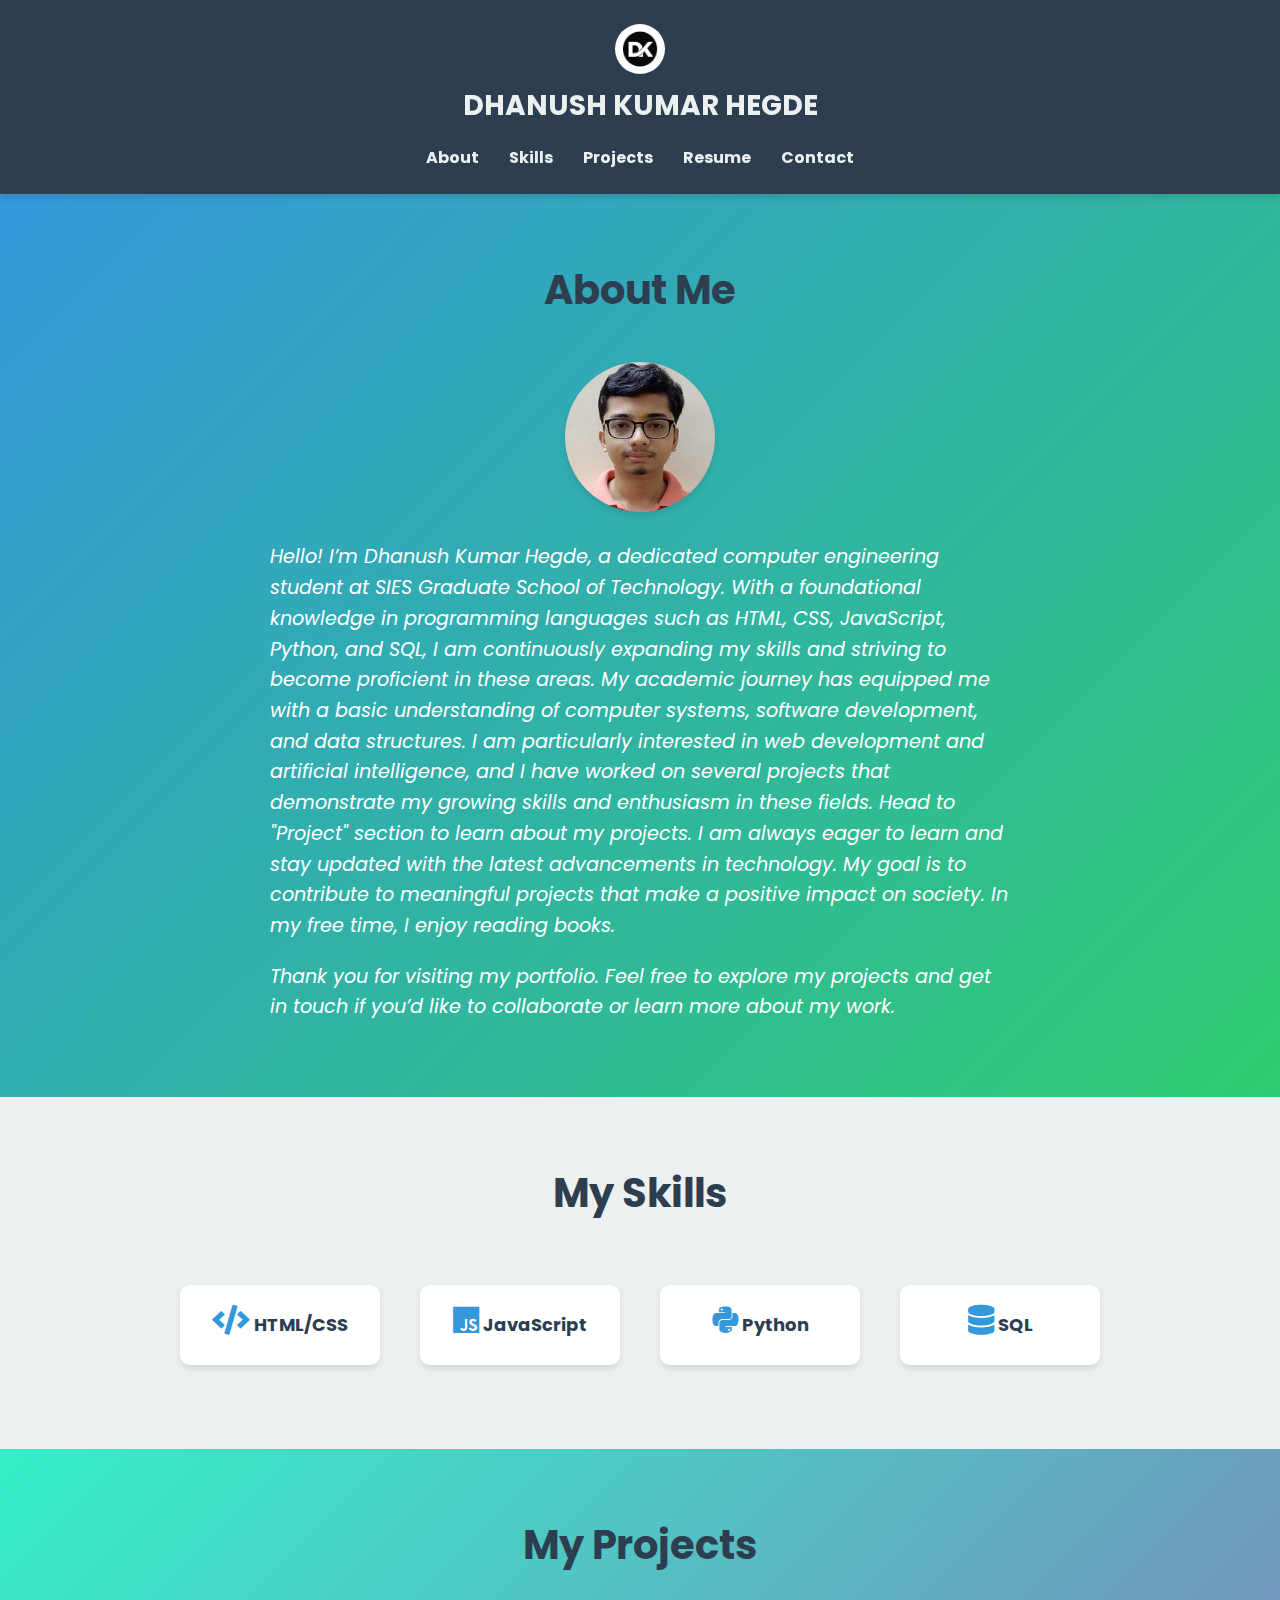
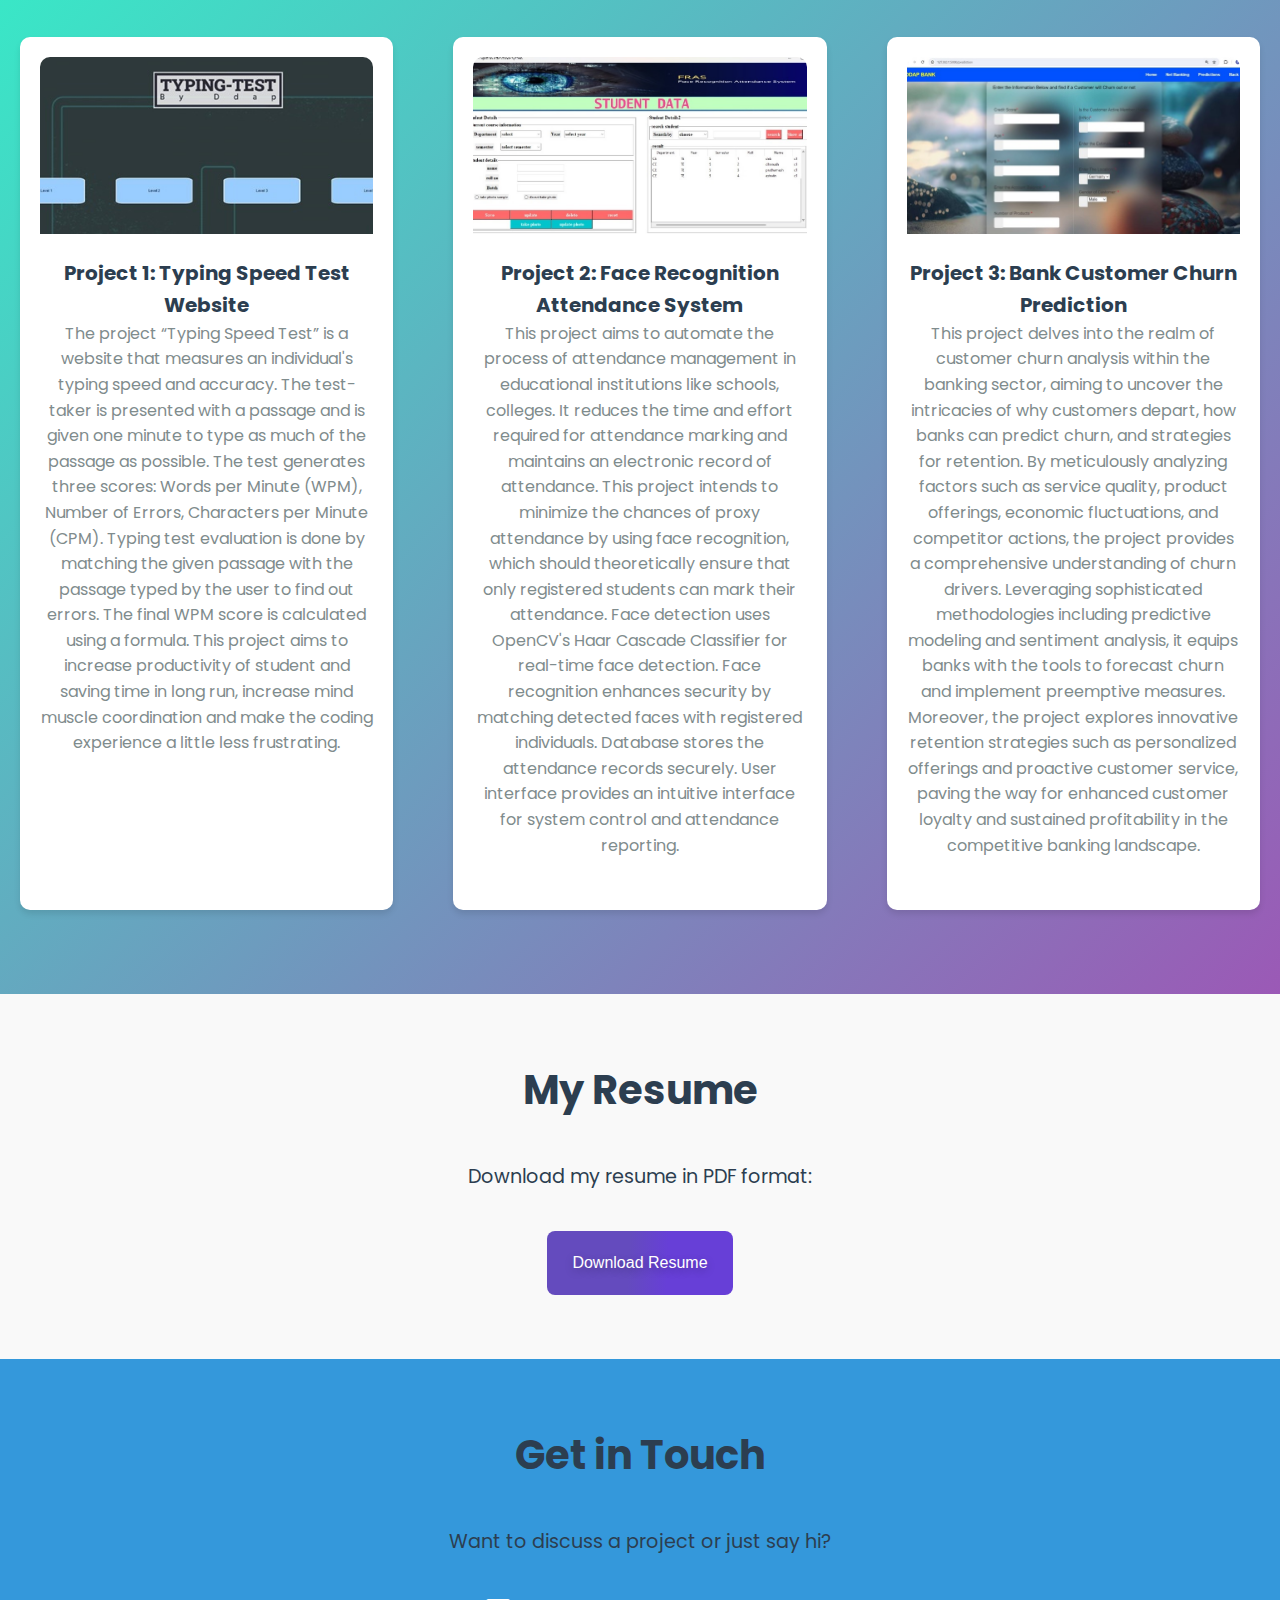
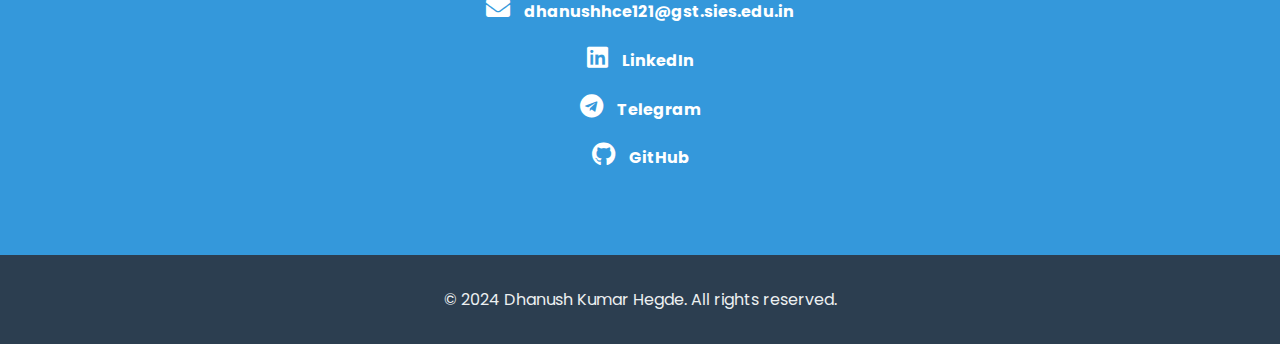
<file: Task 1 - Portfolio/Index.html>
<!DOCTYPE html>
<html lang="en">
<head>
    <meta charset="UTF-8">
    <meta name="viewport" content="width=device-width, initial-scale=1.0">
    <title>My Personal Portfolio</title>
    <link rel="stylesheet" href="styles.css">
    <link rel="stylesheet" href="https://cdnjs.cloudflare.com/ajax/libs/font-awesome/5.15.3/css/all.min.css">
</head>
<body>
    <header>
        <div class="logo">
            <img src="logo.png" alt="My Logo" />
            <h1>Dhanush Kumar Hegde</h1>
        </div>
        <nav>
            <ul>
                <li><a href="#about">About</a></li>
                <li><a href="#skills">Skills</a></li>
                <li><a href="#projects">Projects</a></li>
                <li><a href="#resume">Resume</a></li>
                <li><a href="#contact">Contact</a></li>
            </ul>
        </nav>
    </header>

    <section id="about">
        <h1>About Me</h1>
        <div class="about-content">
            <img src="profile-pic.jpg" alt="Profile Picture" class="profile-pic">
            <p>Hello! I’m Dhanush Kumar Hegde, a dedicated computer engineering student at SIES Graduate School of Technology. With a foundational knowledge in programming languages such as HTML, CSS, JavaScript, Python, and SQL, I am continuously expanding my skills and striving to become proficient in these areas. My academic journey has equipped me with a basic understanding of computer systems, software development, and data structures. I am particularly interested in web development and artificial intelligence, and I have worked on several projects that demonstrate my growing skills and enthusiasm in these fields. Head to "Project" section to learn about my projects. I am always eager to learn and stay updated with the latest advancements in technology. My goal is to contribute to meaningful projects that make a positive impact on society. In my free time, I enjoy reading books.</p>
            <p>Thank you for visiting my portfolio. Feel free to explore my projects and get in touch if you’d like to collaborate or learn more about my work.</p>
        </div>
    </section>

    <section id="skills">
        <h1>My Skills</h1>
        <ul class="skills-list">
            <li>
                <i class="fas fa-code"></i>
                <span>HTML/CSS</span>
            </li>
            <li>
                <i class="fab fa-js"></i>
                <span>JavaScript</span>
            </li>
            <li>
                <i class="fab fa-python"></i>
                <span>Python</span>
            </li>
            <li>
                <i class="fas fa-database"></i>
                <span>SQL</span>
            </li>
        </ul>
    </section>
    <section id="projects">
        <h1>My Projects</h1>
        <div class="project-grid">
            <div class="project">
                <img src="project1.jpg" alt="Project 1 Image" class="project-image">
                <h2>Project 1: Typing Speed Test Website</h2>
                <p>The project “Typing Speed Test” is a website that measures an individual's typing speed and accuracy. 
                    The test-taker is presented with a passage and is given one minute to type as much of the passage as possible. The test generates three scores: Words per Minute (WPM), Number of Errors, Characters per Minute (CPM). 
                    Typing test evaluation is done by matching the given passage with the passage typed by the user to find out errors. The final WPM score is calculated using a formula. This project aims to increase productivity of student and saving time in long run, increase mind muscle coordination and make the coding experience a little less frustrating.</p>
            </div>
            <div class="project">
                <img src="project2.jpg" alt="Project 2 Image" class="project-image">
                <h2>Project 2: Face Recognition Attendance System</h2>
                <p>This project aims to automate the process of attendance management in educational institutions like schools, colleges. It reduces the time and effort required for attendance marking and maintains an electronic record of attendance. This project intends to minimize the chances of proxy attendance by using face recognition, which should theoretically ensure that only registered students can mark their attendance. Face detection uses OpenCV's Haar Cascade Classifier for real-time face detection. Face recognition enhances security by matching detected faces with registered individuals. Database stores the attendance records securely. User interface provides an intuitive interface for system control and attendance reporting.</p>
            </div>
            <div class="project">
                <img src="project3.jpg" alt="Project 3 Image" class="project-image">
                <h2>Project 3: Bank Customer Churn Prediction</h2>
                <p>This project delves into the realm of customer churn analysis within the banking sector, 
                    aiming to uncover the intricacies of why customers depart, how banks can predict churn, and 
                    strategies for retention. By meticulously analyzing factors such as service quality, product 
                    offerings, economic fluctuations, and competitor actions, the project provides a 
                    comprehensive understanding of churn drivers. Leveraging sophisticated methodologies 
                    including predictive modeling and sentiment analysis, it equips banks with the tools to 
                    forecast churn and implement preemptive measures. Moreover, the project explores 
                    innovative retention strategies such as personalized offerings and proactive customer service, 
                    paving the way for enhanced customer loyalty and sustained profitability in the competitive 
                    banking landscape.</p>
            </div>
        </div>
    </section>

    <section id="resume">
        <h1>My Resume</h1>
        <p>Download my resume in PDF format:</p>
        <a href="resume.pdf" download="Dhanush_Kumar_Hegde_Resume.pdf">
            <button class="button" role="button">Download Resume</button>
        </a>
    </section>

    <section id="contact">
        <h1>Get in Touch</h1>
        <p>Want to discuss a project or just say hi?</p>
        <ul class="contact-info">
            <li>
                <i class="fas fa-envelope"></i>
                <a href="mailto:dhanushhce121@gst.sies.edu.in">dhanushhce121@gst.sies.edu.in</a>
            </li>
            <li>
                <i class="fab fa-linkedin"></i>
                <a href="https://www.linkedin.com/in/dhanush-kumar-hegde">LinkedIn</a>
            </li>
            <li>
                <i class="fab fa-telegram"></i>
                <a href="https://www.t.me/dkrails14025">Telegram</a>
            </li>
            <li>
                <i class="fab fa-github"></i>
                <a href="https://github.com/dk14025">GitHub</a>
            </li>
        </ul>
    </section>
    <footer>
        <p>&copy; 2024 Dhanush Kumar Hegde. All rights reserved.</p>
    </footer>
</body>
</html>
</file>
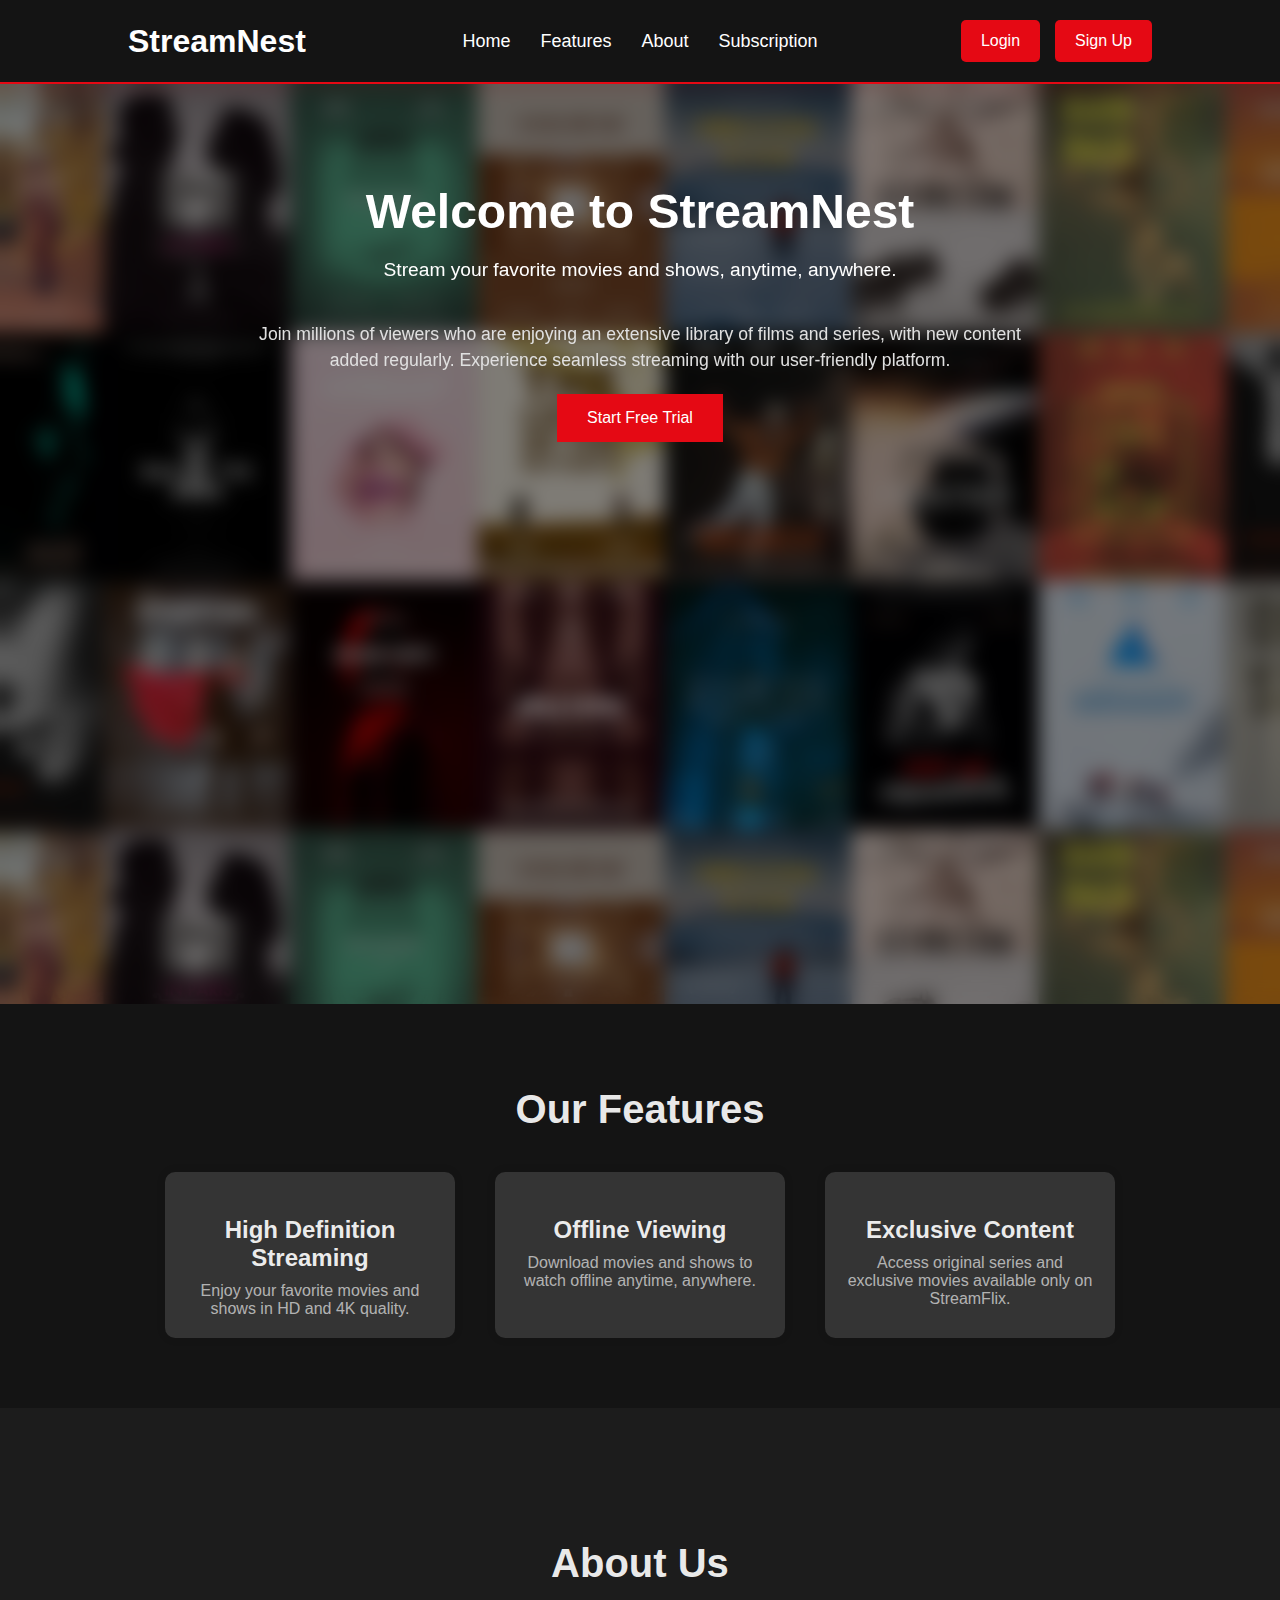
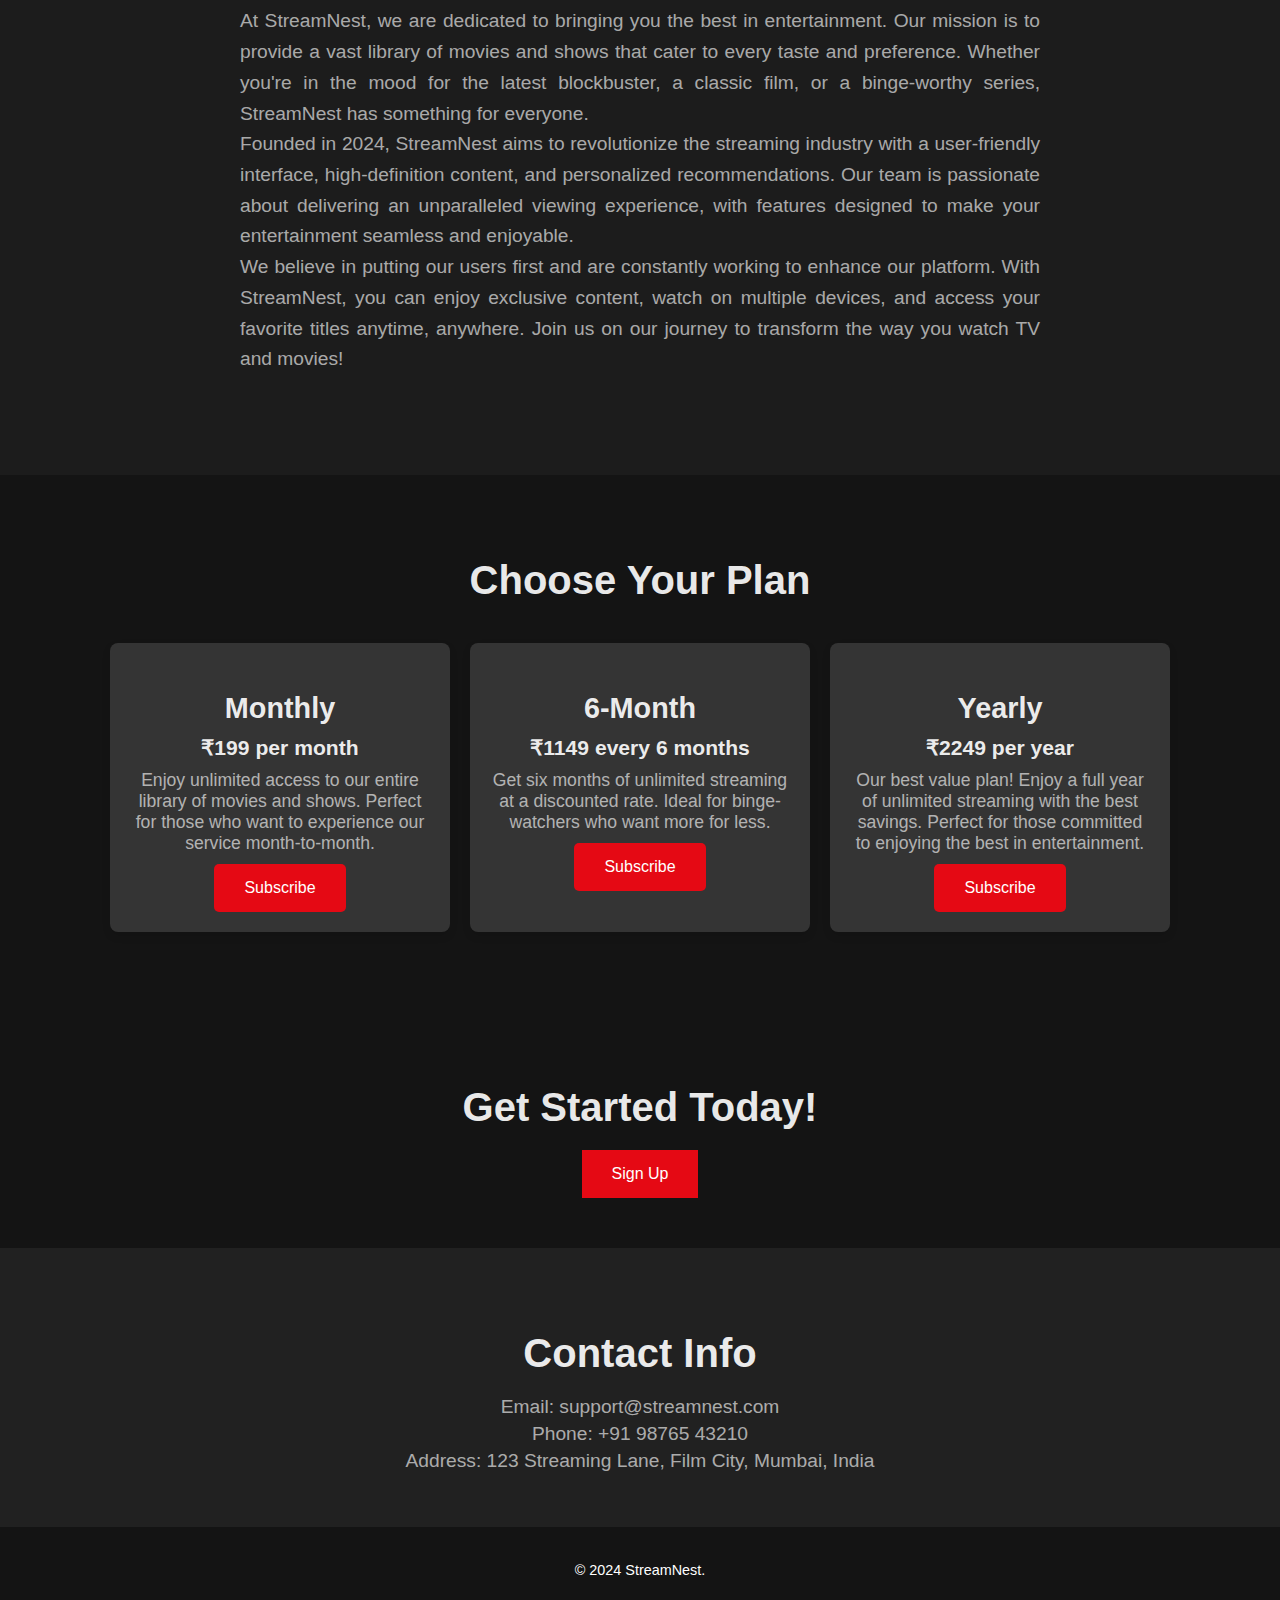
<file: Task 2 - Landing Page/index.html>
<!DOCTYPE html>
<html lang="en">
<head>
    <meta charset="UTF-8">
    <meta name="viewport" content="width=device-width, initial-scale=1.0">
    <title>Landing Page</title>
    <link rel="stylesheet" href="styles.css">
    <link rel="stylesheet" href="https://cdnjs.cloudflare.com/ajax/libs/font-awesome/6.0.0-beta3/css/all.min.css" integrity="sha512-Fo3rlrZj/k7ujTnH/PR3Q1VoeqA2XzpC7a+KipK1zZ0c6XJh6whVsZ6M4vZ72E6Urs96lj6u7Dd2Uu+5N8T+1A==" crossorigin="anonymous" referrerpolicy="no-referrer" />
</head>
<body>
    <header>
        <div class="header-content">
            <div class="site-name">
                <a href="#">StreamNest</a>
            </div>
            <nav>
                <ul>
                    <li><a href="#home">Home</a></li>
                    <li><a href="#features">Features</a></li>
                    <li><a href="#about">About</a></li>
                    <li><a href="#subscriptions">Subscription</a></li>
                </ul>
            </nav>
            <div class="auth-buttons">
                <a href="#" class="auth-link">Login</a>
                <a href="#" class="auth-link">Sign Up</a>
            </div>
        </div>
    </header>
    <main>
        <section id="home">
            <div class="hero">
                <h1>Welcome to StreamNest</h1>
                <p>Stream your favorite movies and shows, anytime, anywhere.</p>
                <p class="sub-text">Join millions of viewers who are enjoying an extensive library of films and series, with new content added regularly. Experience seamless streaming with our user-friendly platform.</p>
                <button>Start Free Trial</button>
            </div>
            <section id="features" class="features">
                <h2>Our Features</h2>
                <ul>
                    <li>
                        <h3>High Definition Streaming</h3>
                        <p>Enjoy your favorite movies and shows in HD and 4K quality.</p>
                    </li>
                    <li>
                        <h3>Offline Viewing</h3>
                        <p>Download movies and shows to watch offline anytime, anywhere.</p>
                    </li>
                    <li>
                        <h3>Exclusive Content</h3>
                        <p>Access original series and exclusive movies available only on StreamFlix.</p>
                    </li>
                </ul>
            </section>            
        </section>
        <section id="about" class="about">
            <h2>About Us</h2>
            <p>At StreamNest, we are dedicated to bringing you the best in entertainment. Our mission is to provide a vast library of movies and shows that cater to every taste and preference. Whether you're in the mood for the latest blockbuster, a classic film, or a binge-worthy series, StreamNest has something for everyone.</p>
            <p>Founded in 2024, StreamNest aims to revolutionize the streaming industry with a user-friendly interface, high-definition content, and personalized recommendations. Our team is passionate about delivering an unparalleled viewing experience, with features designed to make your entertainment seamless and enjoyable.</p>
            <p>We believe in putting our users first and are constantly working to enhance our platform. With StreamNest, you can enjoy exclusive content, watch on multiple devices, and access your favorite titles anytime, anywhere. Join us on our journey to transform the way you watch TV and movies!</p>
        </section>        
        <section id="subscriptions" class="subscriptions">
            <h2>Choose Your Plan</h2>
            <div class="subscription-plans">
                <div class="plan">
                    <h3>Monthly</h3>
                    <p><strong>₹199 per month</strong></p>
                    <p>Enjoy unlimited access to our entire library of movies and shows. Perfect for those who want to experience our service month-to-month.</p>
                    <button>Subscribe</button>
                </div>
                <div class="plan">
                    <h3>6-Month</h3>
                    <p><strong>₹1149 every 6 months</strong></p>
                    <p>Get six months of unlimited streaming at a discounted rate. Ideal for binge-watchers who want more for less.</p>
                    <button>Subscribe</button>
                </div>
                <div class="plan">
                    <h3>Yearly</h3>
                    <p><strong>₹2249 per year</strong></p>
                    <p>Our best value plan! Enjoy a full year of unlimited streaming with the best savings. Perfect for those committed to enjoying the best in entertainment.</p>
                    <button>Subscribe</button>
                </div>
            </div>
        </section>                
        <section class="call-to-action">
            <h2>Get Started Today!</h2>
            <button>Sign Up</button>
        </section>
        <section id="contact-info" class="contact-info">
            <h2>Contact Info</h2>
            <p>Email: support@streamnest.com</p>
            <p>Phone: +91 98765 43210</p>
            <p>Address: 123 Streaming Lane, Film City, Mumbai, India</p>
        </section>
    </main>
    <footer>
        <p>&copy; 2024 StreamNest.</p>
    </footer>
</body>
</html>
</file>
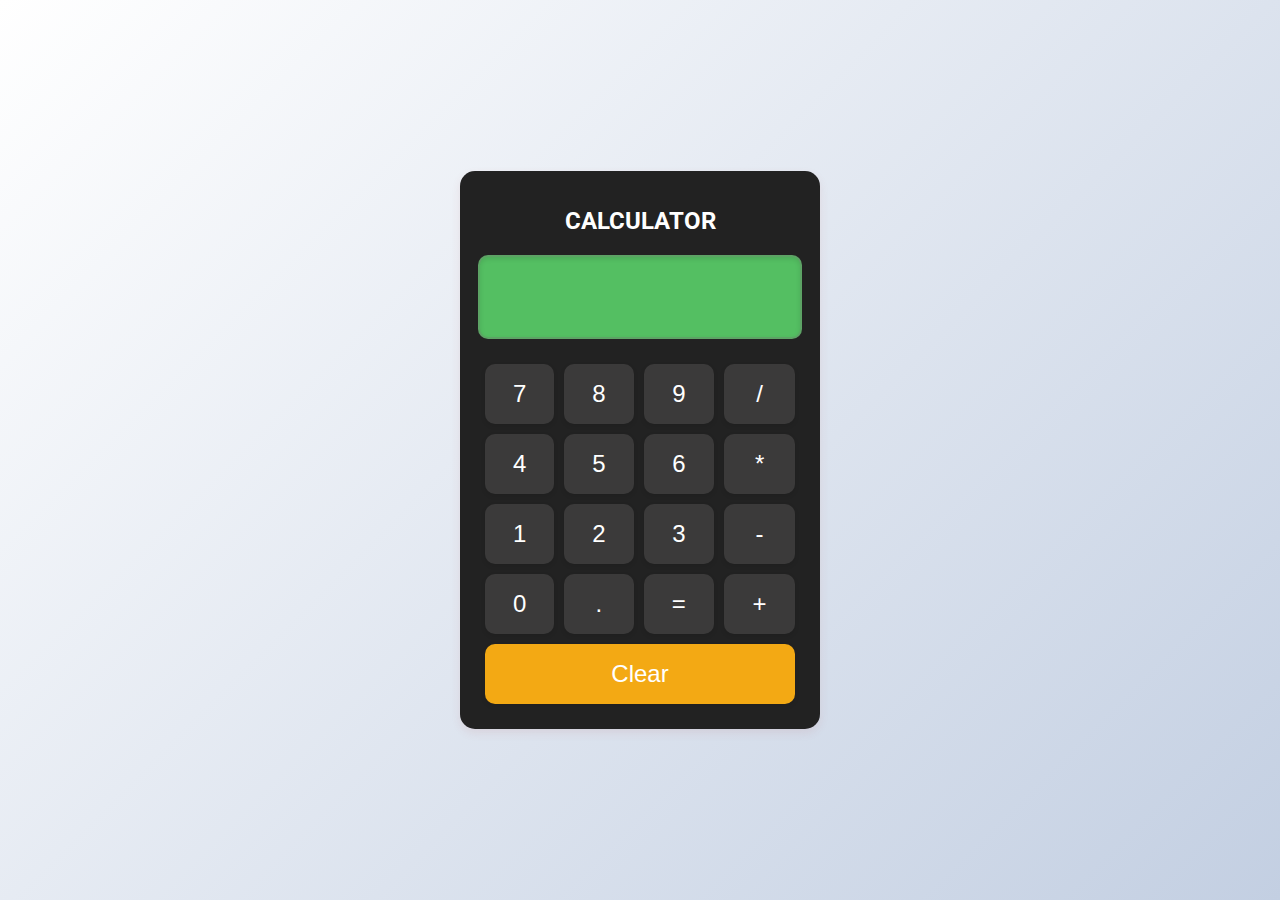
<file: Task 3 - Calculator/index.html>
<!DOCTYPE html>
<html lang="en">
<head>
    <meta charset="UTF-8">
    <meta name="viewport" content="width=device-width, initial-scale=1.0">
    <title>Calculator</title>
    <link href="https://fonts.googleapis.com/css2?family=Roboto:wght@400;700&display=swap" rel="stylesheet">
    <link rel="stylesheet" href="style.css">
</head>
<body>
    <div class="calculator-container">
        <h1>CALCULATOR</h1>
        <form>
            <input type="text" id="display" readonly>
            <table>
                <tr>
                    <td><button type="button" value="7">7</button></td>
                    <td><button type="button" value="8">8</button></td>
                    <td><button type="button" value="9">9</button></td>
                    <td><button type="button" value="/">/</button></td>
                </tr>
                <tr>
                    <td><button type="button" value="4">4</button></td>
                    <td><button type="button" value="5">5</button></td>
                    <td><button type="button" value="6">6</button></td>
                    <td><button type="button" value="*">*</button></td>
                </tr>
                <tr>
                    <td><button type="button" value="1">1</button></td>
                    <td><button type="button" value="2">2</button></td>
                    <td><button type="button" value="3">3</button></td>
                    <td><button type="button" value="-">-</button></td>
                </tr>
                <tr>
                    <td><button type="button" value="0">0</button></td>
                    <td><button type="button" value=".">.</button></td>
                    <td><button type="button" value="=">=</button></td>
                    <td><button type="button" value="+">+</button></td>
                </tr>
                <tr>
                    <td colspan="4"><button type="button" value="C">Clear</button></td>
                </tr>
            </table>
        </form>
    </div>
    <script src="script.js"></script>
</body>
</html>
</file>
<file: Task 1 - Portfolio/styles.css>
@import url('https://fonts.googleapis.com/css2?family=Poppins:wght@400;600&display=swap');


* {
    box-sizing: border-box;
    margin: 0;
    padding: 0;
    scroll-behavior: smooth;
}

body {
    font-family: 'Poppins', sans-serif;
    line-height: 1.6;
    color: #333;
    background-color: #f9f9f9;
}

header {
    background-color: #2c3e50;
    color: #ecf0f1;
    padding: 1.5em 1em;
    text-align: center;
    box-shadow: 0 4px 6px rgba(0, 0, 0, 0.1);
    position: sticky;
    top: 0;
    z-index: 1000;
}

header nav ul {
    list-style: none;
    margin: 0;
    padding: 0;
    display: flex;
    justify-content: center;
    flex-wrap: wrap;
}

header nav li {
    margin: 0 15px;
}

header nav a {
    color: #ecf0f1;
    text-decoration: none;
    font-weight: bold;
    transition: color 0.3s ease;
}

header nav a:hover {
    color: #3498db;
}

.logo {
    display: flex;
    align-items: center;
    justify-content: center;
    flex-direction: column;
    margin-bottom: 1em;
}

.logo img {
    width: 50px;
    height: 50px;
    border-radius: 50%;
    margin-bottom: 10px;
}

.logo h1 {
    font-size: 28px;
    font-weight: bold;
    margin: 0;
    text-transform: uppercase;
}

section {
    padding: 4em 0;
    text-align: center;
}

section h1 {
    font-size: 2.5em;
    margin-bottom: 1em;
    color: #2c3e50;
}

section p {
    margin-bottom: 2em;
    font-size: 1.2em;
    color: #2c3e50;
}

#about {
    background: linear-gradient(135deg, #3498db, #2ecc71);
    color: #fff;
}

.about-content {
    display: flex;
    flex-direction: column;
    align-items: center;
}

.about-content p {
    color: #fff;
    margin: 10px 0;
    margin-left: 270px;
    margin-right: 270px;
    text-align: left;
    font-style: italic;
}

.profile-pic {
    width: 150px;
    height: 150px;
    border-radius: 50%;
    margin-bottom: 20px;
    box-shadow: 0 4px 6px rgba(0, 0, 0, 0.1);
}

#skills {
    background-color: #ecf0f1;
}

.skills-list {
    list-style: none;
    padding: 0;
    margin: 0;
    display: flex;
    flex-wrap: wrap;
    justify-content: center;
}

.skills-list li {
    background-color: #fff;
    border-radius: 10px;
    box-shadow: 0 4px 6px rgba(0, 0, 0, 0.1);
    margin: 20px;
    padding: 20px;
    width: 200px;
    transition: transform 0.3s ease;
}

.skills-list li:hover {
    transform: translateY(-5px);
}

.skills-list i {
    font-size: 30px;
    margin-bottom: 10px;
    color: #3498db;
}

.skills-list span {
    font-size: 18px;
    font-weight: bold;
    color: #2c3e50;
}

#projects {
    background: linear-gradient(135deg, #33f0c8, #9b59b6);
    color: #fff;
}

.project-grid {
    display: grid;
    grid-template-columns: repeat(auto-fit, minmax(250px, 1fr));
    grid-gap: 20px;
}

.project {
    background-color: #fff;
    margin: 20px;
    padding: 20px;
    border-radius: 10px;
    box-shadow: 0 4px 6px rgba(0, 0, 0, 0.1);
    color: #333;
    transition: transform 0.3s ease, box-shadow 0.3s ease;
}

.project:hover {
    transform: translateY(-5px);
    box-shadow: 0 8px 12px rgba(0, 0, 0, 0.2);
}

.project-image {
    width: 100%;
    height: 177px;
    object-fit: cover;
    border-radius: 10px 10px 0 0;
}

.project h2 {
    margin-top: 15px;
    font-size: 20px;
    color: #2c3e50;
}

.project p {
    font-size: 16px;
    color: #7f8c8d;
}

.button {
    background-image: linear-gradient(92.88deg, #644bbe 9.16%, #644bbe 43.89%, #673FD7 64.72%);
    border-radius: 8px;
    border-style: none;
    box-sizing: border-box;
    color: #fff;
    cursor: pointer;
    flex-shrink: 0;
    font-family: "Inter UI","SF Pro Display",-apple-system,BlinkMacSystemFont,"Segoe UI",Roboto,Oxygen,Ubuntu,Cantarell,"Open Sans","Helvetica Neue",sans-serif;
    font-size: 16px;
    font-weight: 500;
    height: 4rem;
    padding: 0 1.6rem;
    text-align: center;
    text-shadow: rgba(0, 0, 0, 0.25) 0 3px 8px;
    transition: all .5s;
    user-select: none;
    -webkit-user-select: none;
    touch-action: manipulation;
  }
  
  .button:hover {
    box-shadow: rgba(255, 255, 255, 0.681) 0 1px 30px;
    transition-duration: .1s;
  }
  
#contact {
    background-color: #3498db;
    color: #fff;
}

.contact-info {
    list-style: none;
    padding: 0;
    margin: 0;
}

.contact-info li {
    margin-bottom: 20px;
}

.contact-info i {
    font-size: 24px;
    margin-right: 10px;
    color: #fff;
}

.contact-info a {
    text-decoration: none;
    color: #fff;
    font-weight: bold;
    transition: color 0.3s ease;
}

.contact-info a:hover {
    color: #ecf0f1;
}

footer {
    background-color: #2c3e50;
    color: #ecf0f1;
    padding: 2em 0;
    text-align: center;
}

footer ul {
    list-style: none;
    padding: 0;
    margin: 0;
    display: flex;
    justify-content: center;
    flex-wrap: wrap;
}

footer li {
    margin: 0 15px;
}

footer a {
    text-decoration: none;
    color: #ecf0f1;
    font-weight: bold;
    transition: color 0.3s ease;
}

footer a:hover {
    color: #3498db;
}

@media (max-width: 768px) {
    .skills-list {
        flex-direction: column;
        align-items: center;
    }

    .skills-list li {
        margin: 10px 0;
    }

    header nav ul {
        flex-direction: column;
    }

    header nav li {
        margin: 10px 0;
    }

    .project-grid {
        grid-template-columns: 1fr;
    }

    .project {
        margin-bottom: 20px;
    }

    .button-36 {
        padding: 0 2.6rem;
      }
}

@media (max-width: 480px) {
    .logo img {
        width: 40px;
        height: 40px;
    }

    .logo h1 {
        font-size: 24px;
    }

    .profile-pic {
        width: 120px;
        height: 120px;
    }

    .skills-list i, .skills-list span {
        font-size: 16px;
    }

    .project-image {
        height: 100px;
    }

    .project h2 {
        font-size: 18px;
    }

    .project p {
        font-size: 14px;
    }
}
</file>
<file: Task 2 - Landing Page/styles.css>
body {
    font-family: 'Arial', sans-serif;
    margin: 0;
    padding: 0;
    box-sizing: border-box;
    display: flex;
    flex-direction: column;
    min-height: 100vh;
}

header {
    background-color: #141414;
    color: #fff;
    padding: 20px 10%;
    border-bottom: 2px solid #e50914;
}

.header-content {
    display: flex;
    align-items: center;
    justify-content: space-between;
}

.site-name {
    flex: 1;
}

.site-name a {
    color: #fff;
    font-size: 32px;
    text-decoration: none;
    font-weight: bold;
}

nav {
    flex: 2;
}

nav ul {
    list-style: none;
    display: flex;
    padding: 0;
    margin: 0;
    justify-content: center;
}

nav ul li {
    margin: 0 15px;
}

nav ul li a {
    color: #fff;
    text-decoration: none;
    font-size: 18px;
    transition: color 0.3s;
}

nav ul li a:hover {
    color: #e50914;
}

.auth-buttons {
    flex: 1;
    display: flex;
    justify-content: flex-end;
}

.auth-link {
    background-color: #e50914;
    padding: 12px 20px;
    border-radius: 5px;
    margin-left: 15px;
    font-size: 16px;
    transition: background-color 0.3s;
    color: #fff;
    text-decoration: none;
}

.auth-link:hover {
    background-color: #b20710;
}

.hero {
    position: relative; 
    color: #fff;
    text-align: center;
    padding: 100px 20px;
    background: url('movies.avif') no-repeat center center/cover;
    overflow: hidden; 
}

.hero::before {
    content: "";
    position: absolute;
    top: 0;
    left: 0;
    width: 100%;
    height: 100%;
    background: rgba(0, 0, 0, 0.5); 
    backdrop-filter: blur(10px); 
    z-index: 1; 
}

.hero h1, .hero p, .hero button {
    position: relative; 
    z-index: 2;  
}

.hero h1 {
    font-size: 3em;
    margin: 0 0 20px;
}

.hero p {
    font-size: 1.2em;
    margin: 0 0 40px;
}

.hero .sub-text {
    font-size: 1.1em;
    margin: 20px 0;
    max-width: 800px; 
    line-height: 1.5; 
    color: #e0e0e0; 
    margin: 20px auto; 
    text-align: center; 
}


.hero button {
    background-color: #e50914; 
    border: none;
    padding: 15px 30px;
    color: #fff;
    font-size: 1em;
    cursor: pointer;
    transition: background-color 0.3s;
}

.hero button:hover {
    background-color: #b20710; 
}

.about {
    color: #333; 
    text-align: center;
    padding: 100px 20px;
    background-color: #1c1c1c; 
}

.about h2 {
    font-size: 2.5em;
    margin-bottom: 20px;
    color: #ffffffe9;
}

.about p {
    font-size: 1.2em;
    margin: 0 auto;
    max-width: 800px; 
    line-height: 1.6; 
    text-align: justify; 
    color: #ffffffa3; 
}


.features {
    text-align: center;
    padding: 50px 20px;
    background-color: #141414; 
}

.features h2 {
    font-size: 2.5em;
    margin-bottom: 40px;
    color: #ffffffe9;
}

.features ul {
    list-style: none;
    display: flex;
    flex-wrap: wrap; 
    justify-content: center;
    padding: 0;
    margin: 0;
}

.features ul li {
    margin: 0 20px;
    text-align: center;
    background-color: #ffffff23; 
    padding: 20px;
    border-radius: 10px;
    box-shadow: 0 0 10px rgba(0, 0, 0, 0.1);
    width: 250px; 
    margin-bottom: 20px; 
}

.features ul li i {
    font-size: 2.5em;
    color: #e50914; 
    margin-bottom: 10px;
}

.features ul li h3 {
    font-size: 1.5em;
    margin-bottom: 10px;
    color: #ffffffe9;
}

.features ul li p {
    font-size: 1em;
    margin: 0;
    color: #ffffffa3; 
}

.subscriptions {
    text-align: center;
    padding: 50px 20px;
    background-color: #141414; 
}

.subscriptions h2 {
    font-size: 2.5em;
    margin-bottom: 40px;
    color: #ffffffe9;
}

.subscription-plans {
    display: flex;
    justify-content: center;
    gap: 20px;
    flex-wrap: wrap;
}

.plan {
    background-color: #ffffff23;
    border-radius: 8px;
    box-shadow: 0 4px 8px rgba(0, 0, 0, 0.1);
    padding: 20px;
    width: 300px;
    text-align: center;
    margin-bottom: 20px;
}

.plan h3 {
    font-size: 1.8em;
    margin-bottom: 10px;
    color: #ffffffe9;
}

.plan p {
    font-size: 1.1em;
    margin: 10px 0;
    color: #ffffffa3;
}

.plan p strong {
    font-size: 1.2em; 
    color: #ffffffe9; 
}

.plan button {
    background-color: #e50914; 
    border: none;
    padding: 15px 30px;
    color: #fff;
    font-size: 1em;
    cursor: pointer;
    transition: background-color 0.3s;
    border-radius: 5px;
}

.plan button:hover {
    background-color: #b20710;
}

.call-to-action {
    background-color: #141414; 
    color: #000000;
    text-align: center;
    padding: 50px 20px;
}

.call-to-action h2 {
    font-size: 2.5em;
    margin-bottom: 20px;
    color: #ffffffe9;
}

.call-to-action button {
    background-color: #e50914;
    border: none;
    padding: 15px 30px;
    color: #ffffff; 
    font-size: 1em;
    cursor: pointer;
    transition: background-color 0.3s, color 0.3s;
}

.call-to-action button:hover {
    background-color: #b20710;
    color: #fff; 
}

.contact-info {
    background-color: #212121;
    text-align: center;
    padding: 50px 20px;
}

.contact-info h2 {
    font-size: 2.5em;
    margin-bottom: 20px;
    color: #ffffffe9;
}

.contact-info p {
    font-size: 1.2em;
    margin: 5px 0;
    color: #ffffffa3;
}

footer {
    background-color: #141414;
    color: #fff;
    text-align: center;
    padding: 20px 0;
    font-size: 0.9em;
}

@media (min-width: 768px) {
    .hero {
        height: 80vh;
    }
    .features li {
        width: calc(25% - 20px);
    }
}

@media (max-width: 767px) {
    .hero {
        height: 60vh;
    }
    .features li {
        width: 100%;
    }
    .subscription-plans {
        flex-direction: column;
    }
}
</file>
<file: Task 3 - Calculator/style.css>
body {
    font-family: 'Roboto', sans-serif;
    display: flex;
    justify-content: center;
    align-items: center;
    height: 100vh;
    margin: 0;
    background: linear-gradient(135deg, #ffffff, #c3cfe2);
}

.calculator-container {
    background: #222222;
    padding: 20px;
    border-radius: 15px;
    box-shadow: 0 4px 10px rgba(172, 72, 72, 0.1);
    width: 320px;
}

h1 {
    color: #ffffff;
    margin-bottom: 20px;
    font-size: 24px;
    font-weight: 700;
    text-align: center;
}

form {
    display: flex;
    flex-direction: column;
    align-items: center;
}

#display {
    width: calc(100% - 20px);
    height: 60px;
    font-size: 32px;
    text-align: right;
    padding: 10px;
    border: 2px solid #6e6d6d55;
    border-radius: 10px;
    margin-bottom: 20px;
    background-color: #54bf62;
    color: #000000;
    box-shadow: inset 0 2px 5px rgba(0, 0, 0, 0.1);
}

table {
    width: 100%;
    border-collapse: collapse;
}

td {
    padding: 5px;
}

button[type="button"] {
    width: 100%;
    height: 60px;
    font-size: 24px;
    border: none;
    border-radius: 10px;
    background-color: #6e6d6d55;
    color: white;
    cursor: pointer;
    transition: all 0.3s ease;
    box-shadow: 0 2px 5px rgba(0, 0, 0, 0.1);
}

button[type="button"]:hover {
    background-color: #696969;
}

button[type="button"]:active {
    background-color: #696969;
    transform: scale(0.98);
}

button[value="C"] {
    background-color: #f3a914;
}

button[value="C"]:hover {
    background-color: #d7801d;
}

button[value="C"]:active {
    background-color: #d7801d;
}
</file>
